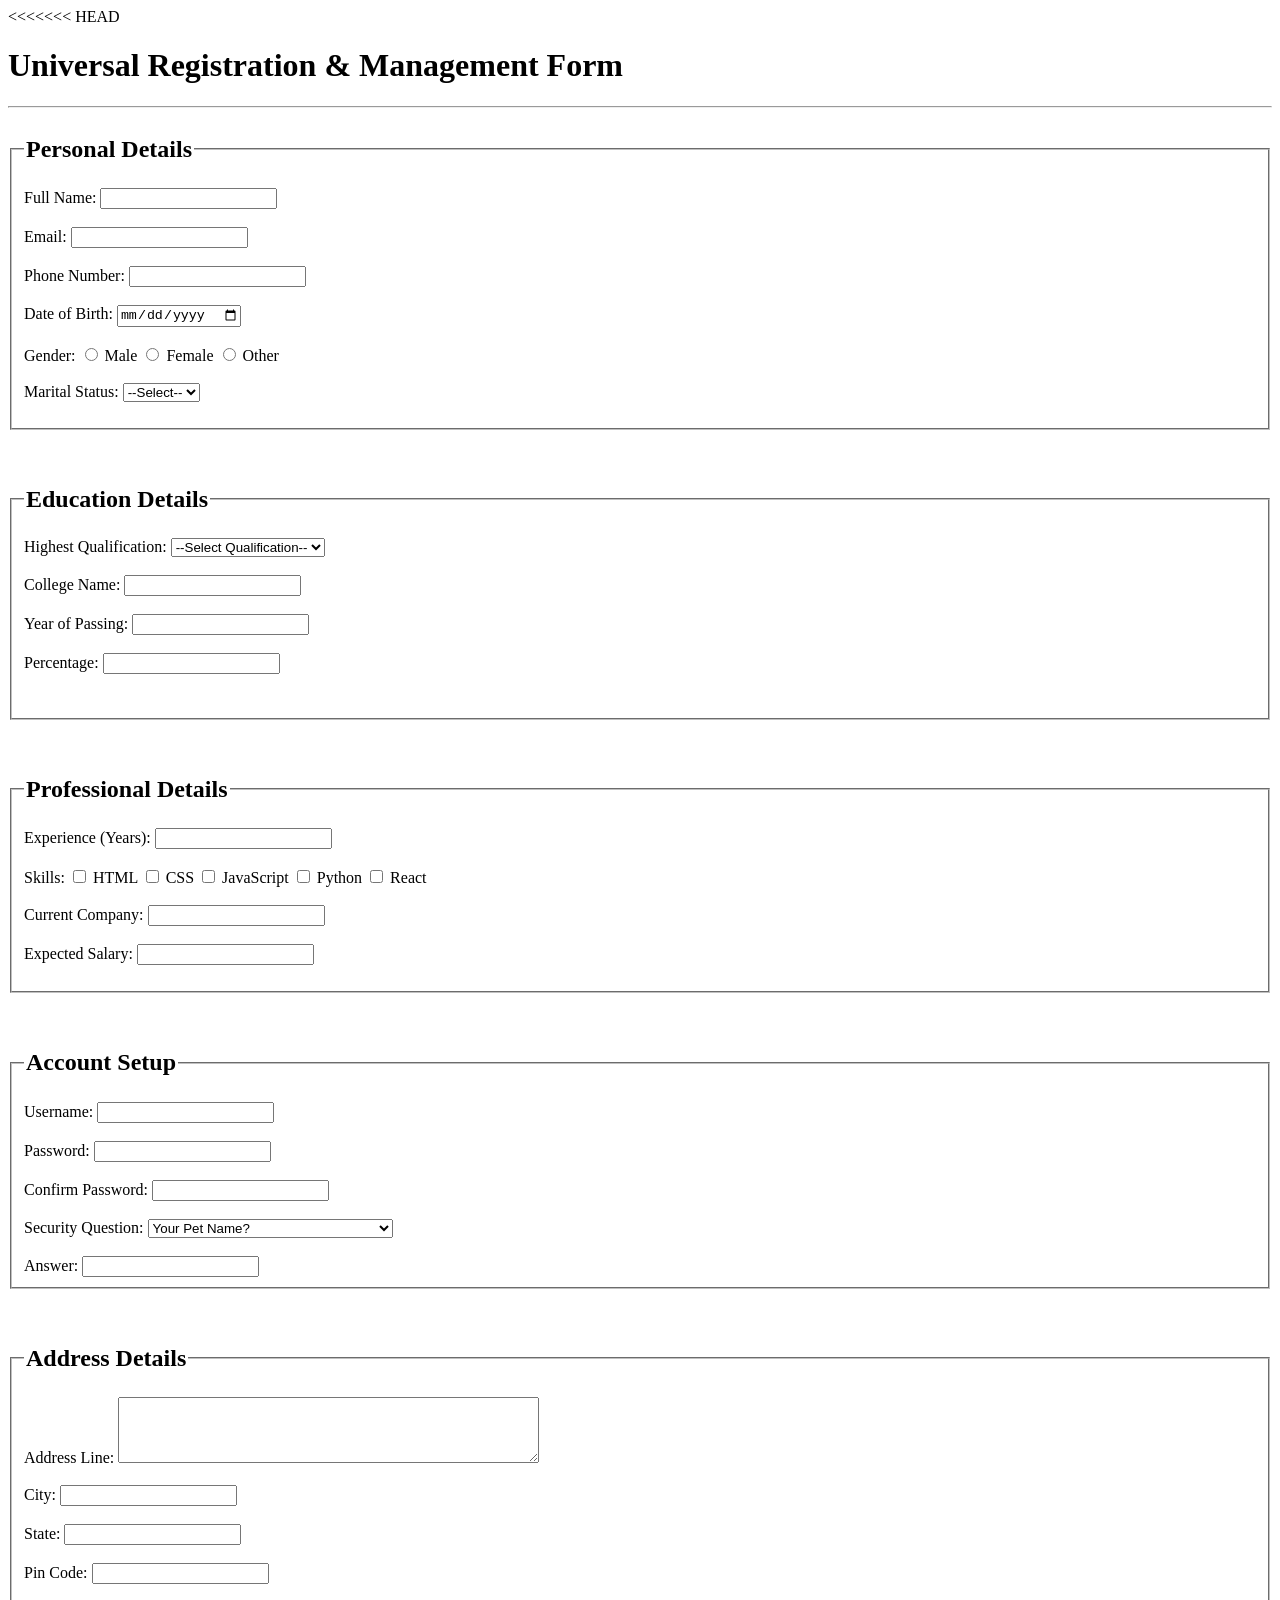
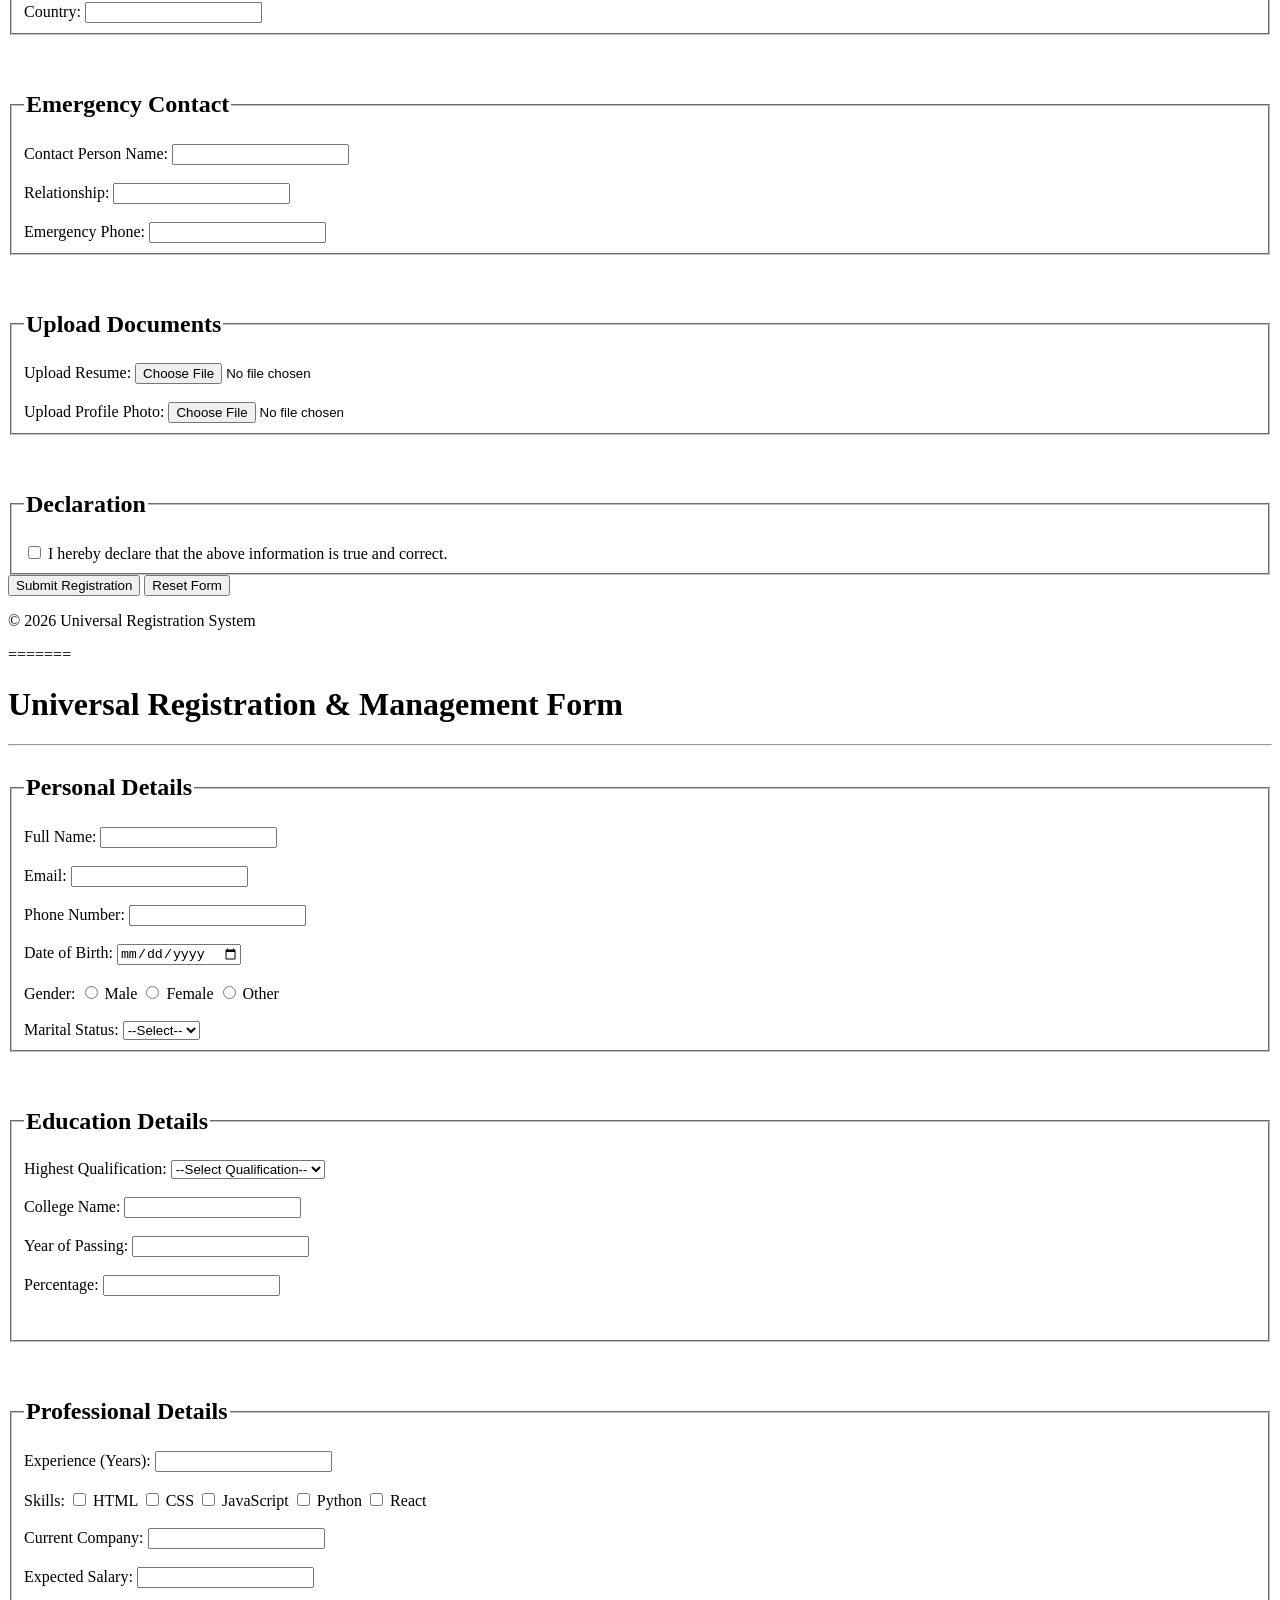
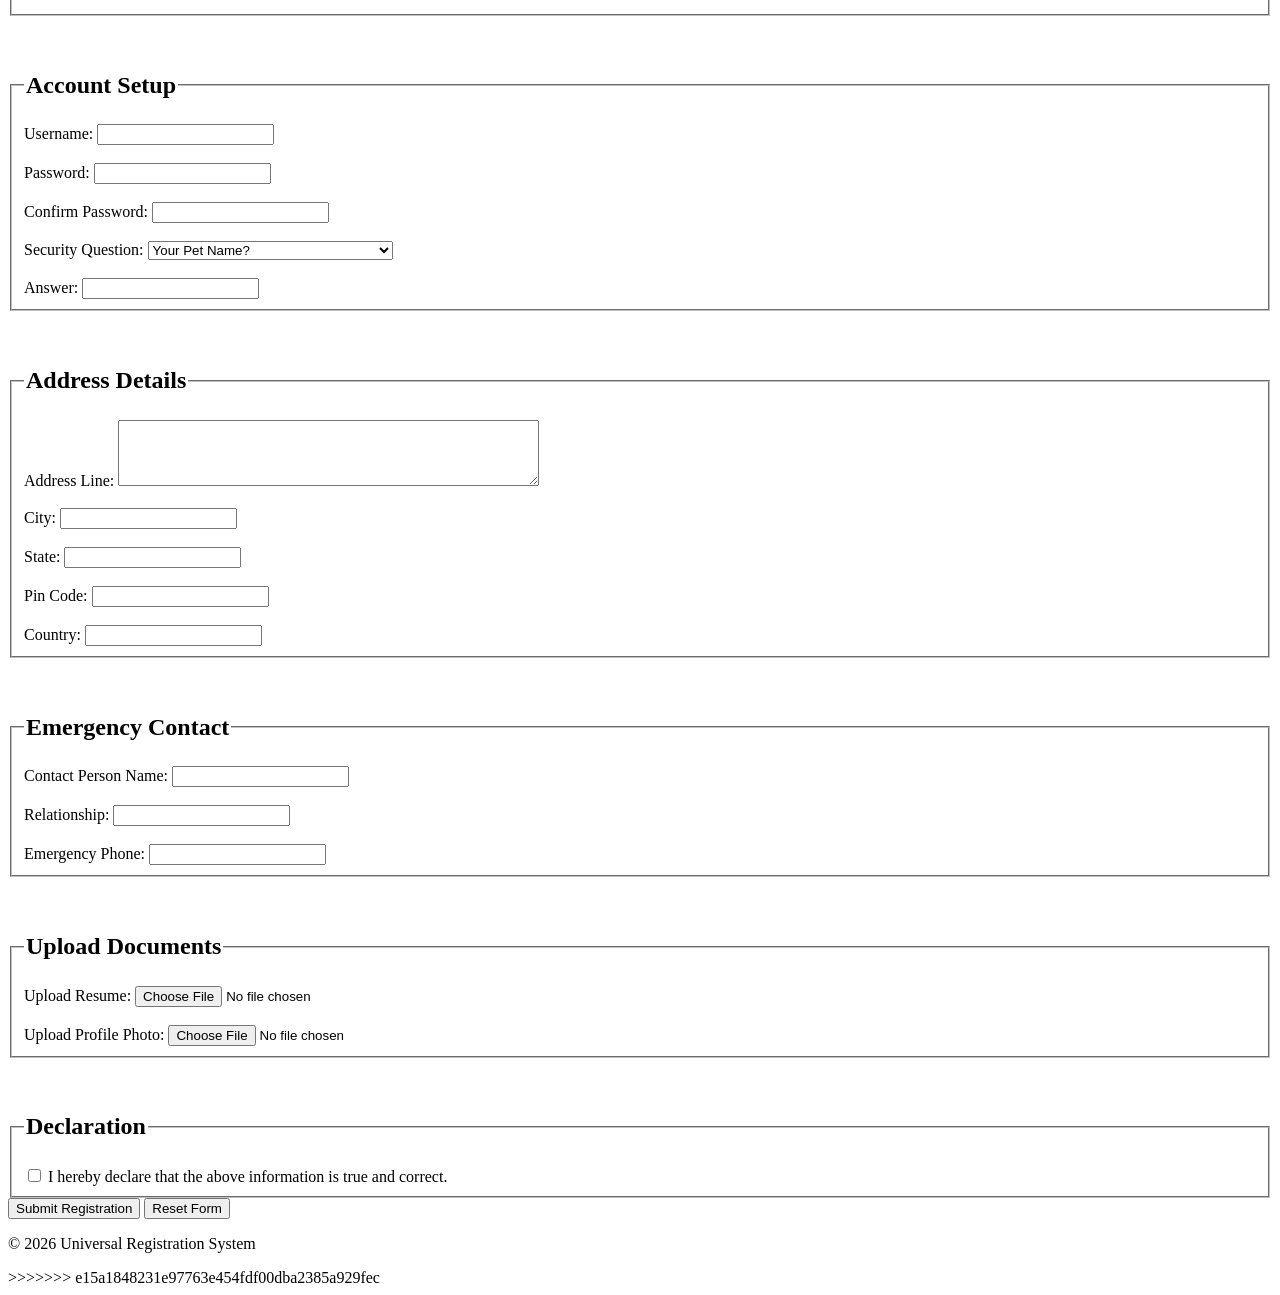
<file: task2 forms.html>
<<<<<<< HEAD
<!DOCTYPE html>
<html lang="en">
<head>
    <meta charset="UTF-8">
    <meta name="viewport" content="width=device-width, initial-scale=1.0">
    <title>Document</title>
</head>
<body>
    <h1>Universal Registration & Management Form</h1>
    <hr>
    <fieldset><legend><h2>Personal Details</h2></legend>
    <form action="Submit">
        <label for="name">Full Name:</label>
        <input type="text" id="name" name="name" required>
        <br><br>
        <label for="email">Email:</label>   
        <input type="email" id="email" name="email" required>
        <br><br>
        <label for="phone">Phone Number:</label>
        <input type="tel" id="phone" name="phone" required>
        <br><br>
        <label for="dob">Date of Birth:</label>
        <input type="date" id="dob" name="dob" required>
        <br><br>
        <label for="gender">Gender:</label>
        <input type="radio" id="male" name="gender" value="male" required>
        <label for="male">Male</label>
        <input type="radio" id="female" name="gender" value="female" required>  
        <label for="female">Female</label>
        <input type="radio" id="Other" name="gender" value="other" required>  
        <label for="Other">Other</label>
        <br><br>
        <label for="Marital Status">Marital Status:</label>
        <select id="Marital Status" name="Marital Status">
            <option value="--select--">--Select--</option>
            <option value="single">Single</option>
            <option value="married">Married</option>
            <option value="divorced">Divorced</option>
        </select>
    </form>
    </fieldset>
    <br><br>
    <fieldset><legend><h2>Education Details</h2></legend>
    <form action="Submit">
        <label for="Highest Qualification">Highest Qualification:</label>
        <select id="Highest Qualification" name="Highest Qualification">
            <option value="Select Qualification">--Select Qualification--</option>
            <option value="10th">10th</option>
            <option value="12th">12th</option>
            <option value="Bachelor's">Bachelor's</option>
            <option value="Master's">Master's</option>
        </select>
        <br><br>
        <label for="University/College">College Name:</label>
        <input type="text" id="University/College" name="University/College" required>
        <br><br>
        <label for="Year of Passing">Year of Passing:</label>
        <input type="number" id="Year of Passing" name="Year of Passing" required>
        <br><br>
        <label for="CGPA/Percentage">Percentage:</label>
        <input type="number" id="CGPA/Percentage" name="CGPA/Percentage" required>
        <br><br>
    </form>
    </fieldset>
    <br><br>
    <fieldset><legend><h2>Professional Details</h2></legend>
    <form action="Submit">
        <label for="Experience">Experience (Years):</label>
        <input type="number" id="Experience" name="Experience" required>
        <br><br>
        <label for="Skills">Skills:</label>
        <input type="checkbox" id="Skills" name="Skills" value="HTML">
        <label for="Skills">HTML</label>
        <input type="checkbox" id="Skills" name="Skills" value="CSS">
        <label for="Skills">CSS</label>
        <input type="checkbox" id="Skills" name="Skills" value="JavaScript">
        <label for="Skills">JavaScript</label>
        <input type="checkbox" id="Skills" name="Skills" value="Python">
        <label for="Skills">Python</label>  
        <input type="checkbox" id="Skills" name="Skills" value="React">
        <label for="Skills">React</label>
        <br><br>
        <label for="Current Company">Current Company:</label>
        <input type="text" id="Current Company" name="Current Company" required>
        <br><br>
        <label for="Expected Salary">Expected Salary:</label>
        <input type="number" id="Expected Salary" name="Expected Salary" required>
    </fieldset>
     <br><br>
    <fieldset><legend><h2>Account Setup</h2></legend>
        <label for="Username">Username:</label>
        <input type="text" id="Username" name="Username" required>
        <br><br>
        <label for="Password">Password:</label>
        <input type="password" id="Password" name="Password" required>
        <br><br>
        <label for="Confirm Password">Confirm Password:</label>
        <input type="password" id="Confirm Password" name="Confirm Password" required>
        <br><br>
        <label for="Security Question">Security Question:</label>
        <select id="Security Question" name="Security Question">
            <option value="Your pet's name?">Your Pet Name?</option>
            <option value="What is your mother's maiden name?">What is your mother's maiden name?</option>
            <option value="What is the name of your first school?">What is the name of your first school?</option>
        </select>
        <br><br>
        <label for="Answer">Answer:</label>
        <input type="text" id="Answer" name="Answer" required>
    </fieldset>
     <br><br>
    <fieldset><legend><h2>Address Details</h2></legend>
        <label for="Address">Address Line:</label>
        <textarea id="Address" name="Address" rows="4" cols="50" required></textarea>
        <br><br>
        <label for="City">City:</label>
        <input type="text" id="City" name="City" required>
        <br><br>
        <label for="State">State:</label>
        <input type="text" id="State" name="State" required>
        <br><br>
        <label for="PinCode">Pin Code:</label>
        <input type="number" id="PinCode" name="PinCode" required>
        <br><br>
        <label for="Country">Country:</label>
        <input type="text" id="Country" name="Country" required>
    </fieldset>
     <br><br>
    <fieldset><legend><h2>Emergency Contact</h2></legend>
        <label for="Contact Person Name">Contact Person Name:</label>
        <input type="text" id="Contact Person Name" name="Contact Person Name" required>
        <br><br>
        <label for="Relationship">Relationship:</label>
        <input type="text" id="Relationship" name="Relationship" required>
        <br><br>
        <label for="Emergency Phone">Emergency Phone:</label>
        <input type="tel" id="Emergency Phone" name="Emergency Phone" required>
    </fieldset>
     <br><br>
    <fieldset><legend><h2>Upload Documents</h2></legend>
        <label for="Upload Resume">Upload Resume:</label>
        <input type="file" id="Resume" name="Resume" required>
        <br><br>
        <label for="Upload ProfilePhoto">Upload Profile Photo:</label>
        <input type="file" id="ProfilePhoto" name="ProfilePhoto" required>
    </fieldset>
     <br><br>
    <fieldset><legend><h2>Declaration</h2></legend>
        <input type="checkbox" id="Declaration" name="Declaration" required>
        <label for="Declaration">I hereby declare that the above information is true and correct.</label>
    </fieldset>
    <button type="submit">Submit Registration</button>
    <button type="reset">Reset Form</button>
    <footer>
        <p>&copy; 2026 Universal Registration System</p>
    </footer>

</body>
=======
<!DOCTYPE html>
<html lang="en">
<head>
    <meta charset="UTF-8">
    <meta name="viewport" content="width=device-width, initial-scale=1.0">
    <title>Document</title>
</head>
<body>
    <h1>Universal Registration & Management Form</h1>
    <hr>
    <fieldset><legend><h2>Personal Details</h2></legend>
    <form action="Submit">
        <label for="name">Full Name:</label>
        <input type="text" id="name" name="name" required>
        <br><br>
        <label for="email">Email:</label>   
        <input type="email" id="email" name="email" required>
        <br><br>
        <label for="phone">Phone Number:</label>
        <input type="tel" id="phone" name="phone" required>
        <br><br>
        <label for="dob">Date of Birth:</label>
        <input type="date" id="dob" name="dob" required>
        <br><br>
        <label for="gender">Gender:</label>
        <input type="radio" id="male" name="gender" value="male" required>
        <label for="male">Male</label>
        <input type="radio" id="female" name="gender" value="female" required>  
        <label for="female">Female</label>
        <input type="radio" id="Other" name="gender" value="other" required>  
        <label for="Other">Other</label>
        <br><br>
        <label for="Marital Status">Marital Status:</label>
        <select id="Marital Status" name="Marital Status">
            <option value="--select--">--Select--</option>
            <option value="single">Single</option>
            <option value="married">Married</option>
            <option value="divorced">Divorced</option>
        </select>
    </form>
    </fieldset>
    <br><br>
    <fieldset><legend><h2>Education Details</h2></legend>
    <form action="Submit">
        <label for="Highest Qualification">Highest Qualification:</label>
        <select id="Highest Qualification" name="Highest Qualification">
            <option value="Select Qualification">--Select Qualification--</option>
            <option value="10th">10th</option>
            <option value="12th">12th</option>
            <option value="Bachelor's">Bachelor's</option>
            <option value="Master's">Master's</option>
        </select>
        <br><br>
        <label for="University/College">College Name:</label>
        <input type="text" id="University/College" name="University/College" required>
        <br><br>
        <label for="Year of Passing">Year of Passing:</label>
        <input type="number" id="Year of Passing" name="Year of Passing" required>
        <br><br>
        <label for="CGPA/Percentage">Percentage:</label>
        <input type="number" id="CGPA/Percentage" name="CGPA/Percentage" required>
        <br><br>
    </form>
    </fieldset>
    <br><br>
    <fieldset><legend><h2>Professional Details</h2></legend>
    <form action="Submit">
        <label for="Experience">Experience (Years):</label>
        <input type="number" id="Experience" name="Experience" required>
        <br><br>
        <label for="Skills">Skills:</label>
        <input type="checkbox" id="Skills" name="Skills" value="HTML">
        <label for="Skills">HTML</label>
        <input type="checkbox" id="Skills" name="Skills" value="CSS">
        <label for="Skills">CSS</label>
        <input type="checkbox" id="Skills" name="Skills" value="JavaScript">
        <label for="Skills">JavaScript</label>
        <input type="checkbox" id="Skills" name="Skills" value="Python">
        <label for="Skills">Python</label>  
        <input type="checkbox" id="Skills" name="Skills" value="React">
        <label for="Skills">React</label>
        <br><br>
        <label for="Current Company">Current Company:</label>
        <input type="text" id="Current Company" name="Current Company" required>
        <br><br>
        <label for="Expected Salary">Expected Salary:</label>
        <input type="number" id="Expected Salary" name="Expected Salary" required>
    </fieldset>
     <br><br>
    <fieldset><legend><h2>Account Setup</h2></legend>
        <label for="Username">Username:</label>
        <input type="text" id="Username" name="Username" required>
        <br><br>
        <label for="Password">Password:</label>
        <input type="password" id="Password" name="Password" required>
        <br><br>
        <label for="Confirm Password">Confirm Password:</label>
        <input type="password" id="Confirm Password" name="Confirm Password" required>
        <br><br>
        <label for="Security Question">Security Question:</label>
        <select id="Security Question" name="Security Question">
            <option value="Your pet's name?">Your Pet Name?</option>
            <option value="What is your mother's maiden name?">What is your mother's maiden name?</option>
            <option value="What is the name of your first school?">What is the name of your first school?</option>
        </select>
        <br><br>
        <label for="Answer">Answer:</label>
        <input type="text" id="Answer" name="Answer" required>
    </fieldset>
     <br><br>
    <fieldset><legend><h2>Address Details</h2></legend>
        <label for="Address">Address Line:</label>
        <textarea id="Address" name="Address" rows="4" cols="50" required></textarea>
        <br><br>
        <label for="City">City:</label>
        <input type="text" id="City" name="City" required>
        <br><br>
        <label for="State">State:</label>
        <input type="text" id="State" name="State" required>
        <br><br>
        <label for="PinCode">Pin Code:</label>
        <input type="number" id="PinCode" name="PinCode" required>
        <br><br>
        <label for="Country">Country:</label>
        <input type="text" id="Country" name="Country" required>
    </fieldset>
     <br><br>
    <fieldset><legend><h2>Emergency Contact</h2></legend>
        <label for="Contact Person Name">Contact Person Name:</label>
        <input type="text" id="Contact Person Name" name="Contact Person Name" required>
        <br><br>
        <label for="Relationship">Relationship:</label>
        <input type="text" id="Relationship" name="Relationship" required>
        <br><br>
        <label for="Emergency Phone">Emergency Phone:</label>
        <input type="tel" id="Emergency Phone" name="Emergency Phone" required>
    </fieldset>
     <br><br>
    <fieldset><legend><h2>Upload Documents</h2></legend>
        <label for="Upload Resume">Upload Resume:</label>
        <input type="file" id="Resume" name="Resume" required>
        <br><br>
        <label for="Upload ProfilePhoto">Upload Profile Photo:</label>
        <input type="file" id="ProfilePhoto" name="ProfilePhoto" required>
    </fieldset>
     <br><br>
    <fieldset><legend><h2>Declaration</h2></legend>
        <input type="checkbox" id="Declaration" name="Declaration" required>
        <label for="Declaration">I hereby declare that the above information is true and correct.</label>
    </fieldset>
    <button type="submit">Submit Registration</button>
    <button type="reset">Reset Form</button>
    <footer>
        <p>&copy; 2026 Universal Registration System</p>
    </footer>

</body>
>>>>>>> e15a1848231e97763e454fdf00dba2385a929fec
</html>
</file>
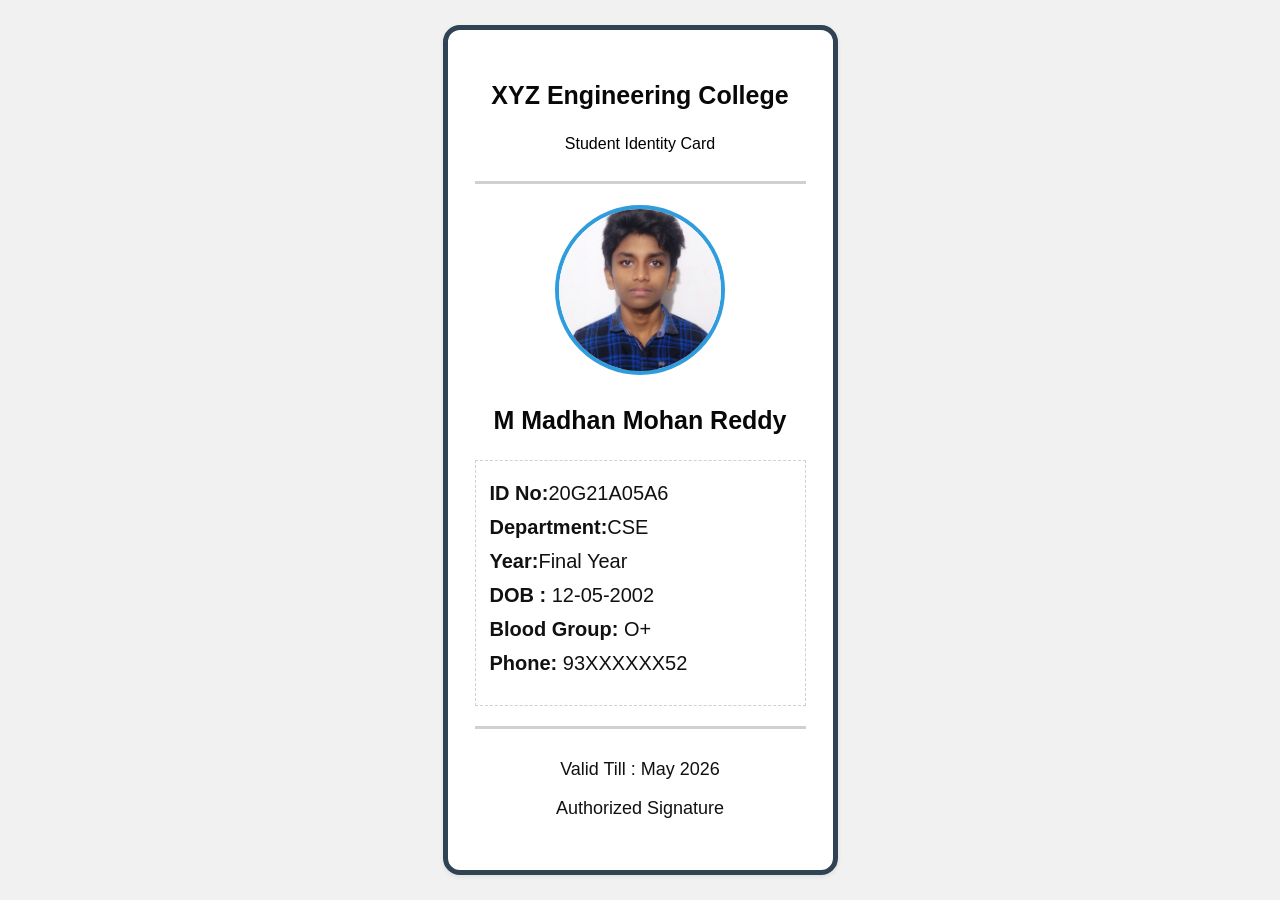
<file: task4.html>
<!DOCTYPE html>
<html lang="en">
<head>
    <meta charset="UTF-8">
    <meta name="viewport" content="width=device-width, initial-scale=1.0">
    <title>Document</title>
    <link rel="stylesheet" href="./task4.css">
</head>
<body>
    <div class="id-card">
        <h2>XYZ Engineering College</h2>
        <div class="subtitle">Student Identity Card</div>
        <hr>
        <div class="photo">
            <img src="./Assets/aprjc manoj.jpeg" alt="Student Photo">
        </div>
        <h2>M Madhan Mohan Reddy</h2>
        <div class="details">
            <p>
                <strong>ID No:</strong>20G21A05A6
            </p>
            <p>
                <strong>Department:</strong>CSE
            </p>
            <p>
                <strong>Year:</strong>Final Year
            </p>
            <p>
                <strong>DOB :</strong> 12-05-2002
            </p>
            <p>
                <strong>Blood Group:</strong> O+
            </p>
            <p>
                <strong>Phone:</strong> 93XXXXXX52
            </p>
        </div>
        <hr>
        <div class="footer">
            <p>Valid Till : May 2026</p>
            <p>Authorized Signature</p>
    </div>
</body>
</html>
</file>
<file: task4.css>
*{
    box-sizing: border-box;
}

body{
    margin: 0;
    min-height: 100vh;
    display: flex;
    justify-content: center;
    align-items: center;
    background-color: #f1f1f1;
    font-family: Arial, Helvetica, sans-serif;
    padding: 20px;
}

.id-card{
    width : 395px;
    min-height: 850px;
    background-color: white;
    border : 5px solid #2f4355;
    border-radius: 17px;
    padding: 20px 27px 15px;
    text-align: center;
    box-shadow: 0px 2px 5px  rgba(0,0,0,0.08);
}

.id-card h1{
    margin: 0;
    font-size: 32px;
    font-weight: 700;
    color: #050505;
}
hr{
    border: none;
    border-top: 3px solid #d0d0d0;
    margin: 28px 0 21px;
}
.photo{
    width: 170px;
    height: 170px;
    border-radius: 50%;
    margin: 0 auto;
    border: 4px solid #2f9ddd;
    overflow: hidden;
    display: flex;
    justify-content: center;
    align-items: center;
    background-color: #eee;
}

.photo img{
    width: 100%;
    height: 100%;
    object-fit: cover;
    object-position: center;
}
.id-card h2{
    margin: 31px 0 25px;
    font-size: 25px;
    font-weight: 700;
    color: #080808;
}

.details{
    width: 100%;
    border: 1px dashed #d0d0d0;
    padding: 20px 14px;
    text-align: left;
}

.details p{
    margin: 0 0 10px;
    font-size: 20px;
    color: #111;
    line-height: 1.2;
}
.details p : last-child{
    margin-bottom: 0;
}

.details strong{
    font-weight: 700;
}

.details + hr{
    margin-top: 20px;
    margin-bottom: 30px;
}
.footer{
    text-align: center;
    font-size: 18px;
    color: #111;
}
.footer p{
    margin: 0 0 18px;
}
.footer :last-child{
    margin-bottom: 0;
}
</file>
